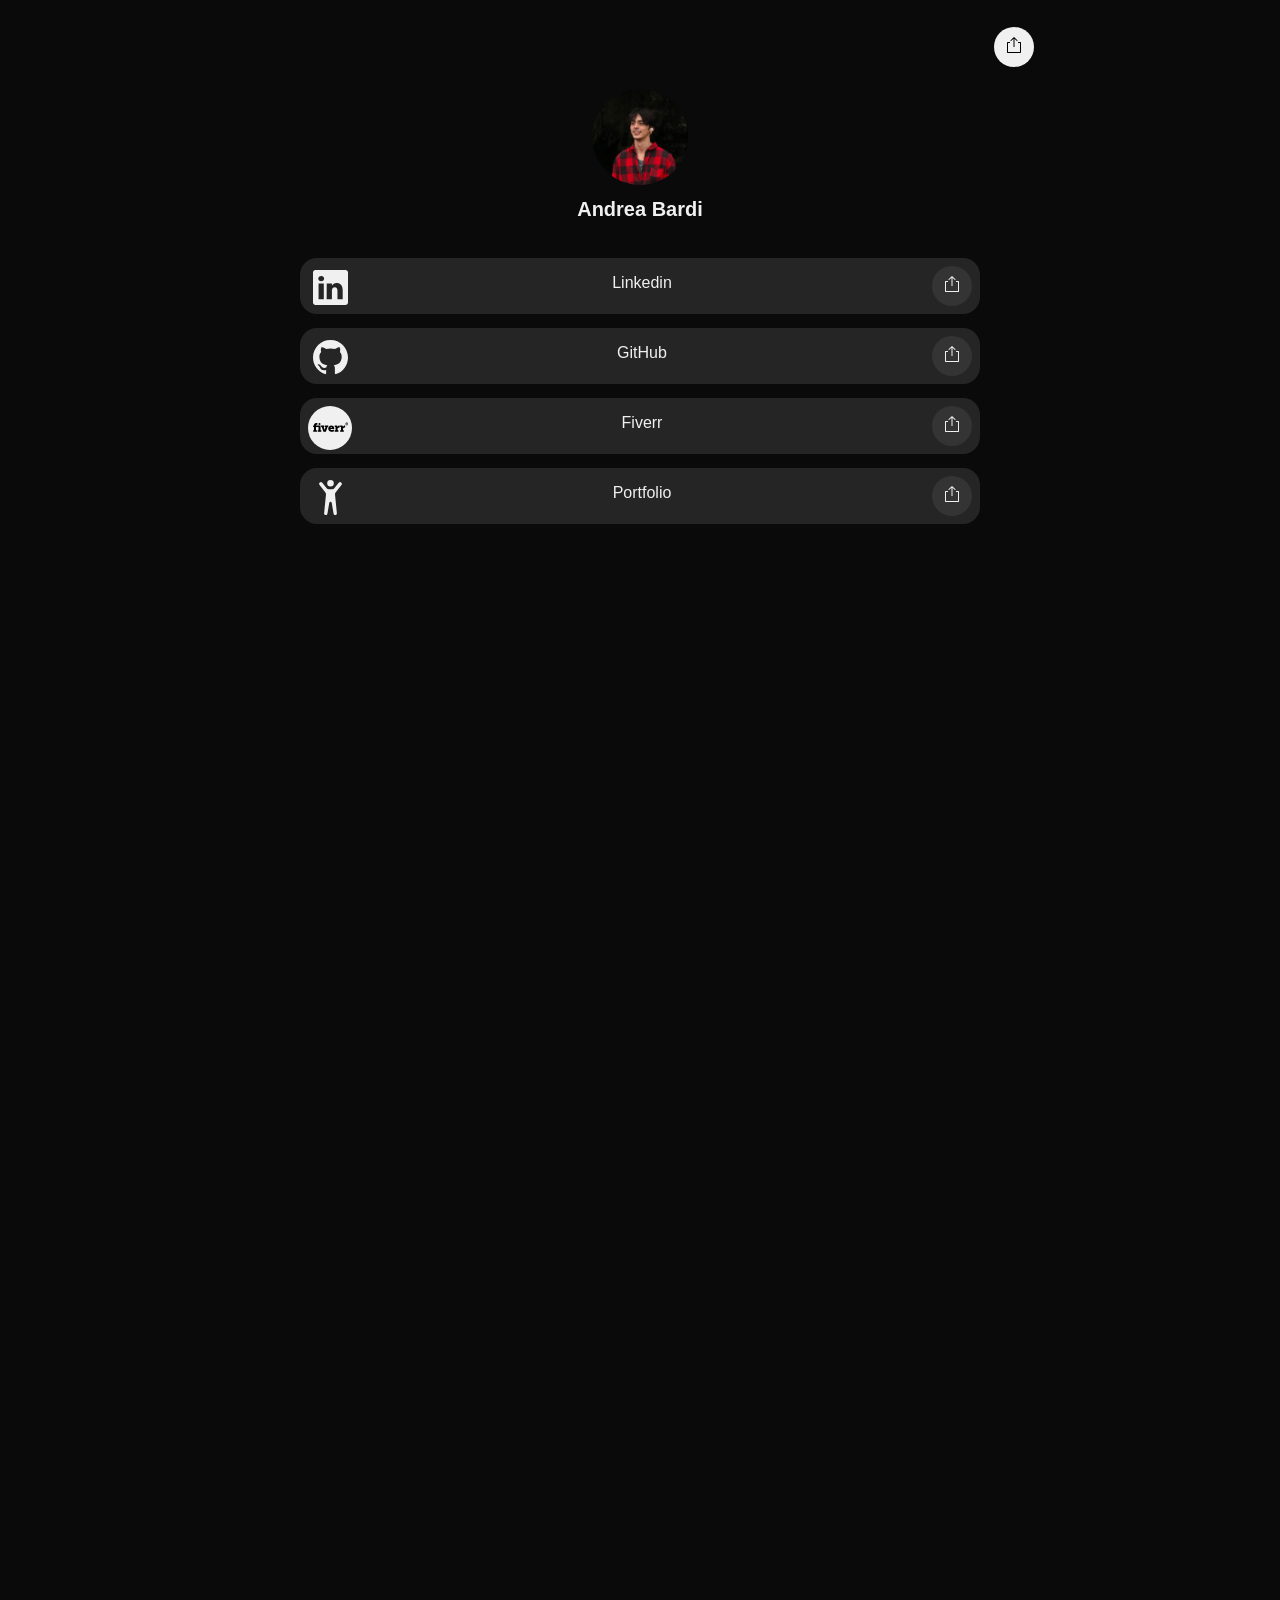
<file: linktree-clone/index.html>
<!DOCTYPE html>
<html lang="en">
<head>
    <meta charset="UTF-8">
    <meta name="viewport" content="width=device-width, initial-scale=1.0">
    <title>Andrea's Linktree</title>
    <link rel="stylesheet" href="style.css">
</head>
<body>
    <header>
        <div class="share-btn">
            <svg width="16" height="16" viewBox="0 0 16 16" enable-background="new 0 0 24 24" class="sc-gKsewC iPWGYb"><path fill-rule="evenodd" clip-rule="evenodd" d="M10.6464 3.85347L11 4.20702L11.7071 3.49992L11.3536 3.14636L8.35355 0.146362H7.64645L4.64645 3.14636L4.29289 3.49992L5 4.20702L5.35355 3.85347L7.5 1.70702V9.49992V9.99992H8.5V9.49992V1.70702L10.6464 3.85347ZM1 5.49994L1.5 4.99994H4V5.99994H2V14.9999H14V5.99994H12V4.99994H14.5L15 5.49994V15.4999L14.5 15.9999H1.5L1 15.4999V5.49994Z" fill="currentColor"></path></svg>
        </div>
    </header>
    <main>
        <div class="img-container">
            <img src="assets/me.jpg" alt="Andrea Bardi Image" >
        </div>

        <h1>Andrea Bardi</h1>
        
        <a class="tile" href="https://www.linkedin.com/in/andbardii/">
            <div class="icon">
                <svg xmlns="http://www.w3.org/2000/svg" width="35" height="35" fill="currentColor" class="bi bi-linkedin" viewBox="0 0 16 16">
                    <path d="M0 1.146C0 .513.526 0 1.175 0h13.65C15.474 0 16 .513 16 1.146v13.708c0 .633-.526 1.146-1.175 1.146H1.175C.526 16 0 15.487 0 14.854V1.146zm4.943 12.248V6.169H2.542v7.225h2.401zm-1.2-8.212c.837 0 1.358-.554 1.358-1.248-.015-.709-.52-1.248-1.342-1.248-.822 0-1.359.54-1.359 1.248 0 .694.521 1.248 1.327 1.248h.016zm4.908 8.212V9.359c0-.216.016-.432.08-.586.173-.431.568-.878 1.232-.878.869 0 1.216.662 1.216 1.634v3.865h2.401V9.25c0-2.22-1.184-3.252-2.764-3.252-1.274 0-1.845.7-2.165 1.193v.025h-.016a5.54 5.54 0 0 1 .016-.025V6.169h-2.4c.03.678 0 7.225 0 7.225h2.4z"/>
                </svg>
            </div>
            <p>Linkedin</p>
            <div class="tile-share-button" link="https://www.linkedin.com/in/andbardii/">
                <svg width="16" height="16" viewBox="0 0 16 16" enable-background="new 0 0 24 24" class="sc-gKsewC iPWGYb"><path fill-rule="evenodd" clip-rule="evenodd" d="M10.6464 3.85347L11 4.20702L11.7071 3.49992L11.3536 3.14636L8.35355 0.146362H7.64645L4.64645 3.14636L4.29289 3.49992L5 4.20702L5.35355 3.85347L7.5 1.70702V9.49992V9.99992H8.5V9.49992V1.70702L10.6464 3.85347ZM1 5.49994L1.5 4.99994H4V5.99994H2V14.9999H14V5.99994H12V4.99994H14.5L15 5.49994V15.4999L14.5 15.9999H1.5L1 15.4999V5.49994Z" fill="currentColor"></path></svg>
            </div>
        </a>
        <a class="tile" href="https://github.com/andbardii">
            <div class="icon">
                <svg xmlns="http://www.w3.org/2000/svg" width="35" height="35" fill="currentColor" class="bi bi-github" viewBox="0 0 16 16">
                    <path d="M8 0C3.58 0 0 3.58 0 8c0 3.54 2.29 6.53 5.47 7.59.4.07.55-.17.55-.38 0-.19-.01-.82-.01-1.49-2.01.37-2.53-.49-2.69-.94-.09-.23-.48-.94-.82-1.13-.28-.15-.68-.52-.01-.53.63-.01 1.08.58 1.23.82.72 1.21 1.87.87 2.33.66.07-.52.28-.87.51-1.07-1.78-.2-3.64-.89-3.64-3.95 0-.87.31-1.59.82-2.15-.08-.2-.36-1.02.08-2.12 0 0 .67-.21 2.2.82.64-.18 1.32-.27 2-.27.68 0 1.36.09 2 .27 1.53-1.04 2.2-.82 2.2-.82.44 1.1.16 1.92.08 2.12.51.56.82 1.27.82 2.15 0 3.07-1.87 3.75-3.65 3.95.29.25.54.73.54 1.48 0 1.07-.01 1.93-.01 2.2 0 .21.15.46.55.38A8.012 8.012 0 0 0 16 8c0-4.42-3.58-8-8-8z"/>
                </svg>
            </div>
            <p>GitHub</p>
            <div class="tile-share-button" link="https://github.com/andbardii">
                <svg width="16" height="16" viewBox="0 0 16 16" enable-background="new 0 0 24 24" class="sc-gKsewC iPWGYb"><path fill-rule="evenodd" clip-rule="evenodd" d="M10.6464 3.85347L11 4.20702L11.7071 3.49992L11.3536 3.14636L8.35355 0.146362H7.64645L4.64645 3.14636L4.29289 3.49992L5 4.20702L5.35355 3.85347L7.5 1.70702V9.49992V9.99992H8.5V9.49992V1.70702L10.6464 3.85347ZM1 5.49994L1.5 4.99994H4V5.99994H2V14.9999H14V5.99994H12V4.99994H14.5L15 5.49994V15.4999L14.5 15.9999H1.5L1 15.4999V5.49994Z" fill="currentColor"></path></svg>
            </div>
        </a>
        <a class="tile" href="https://it.fiverr.com/andbardii">
            <div class="icon">
                <svg height="2500" width="2500" xmlns="http://www.w3.org/2000/svg" viewBox="0 0 400 400"><circle cx="200" cy="200" fill="currentColor" r="200"/><g fill="black"><path d="M364.4 162.7c0-6.6-5.2-12-11.8-12-6.4 0-11.7 5.3-11.7 12 0 6.6 5.2 12 11.7 12 6.6.1 11.8-5.3 11.8-12zm-11.8 8.7c-4.5 0-8-3.8-8-8.7 0-4.8 3.5-8.6 8-8.6 4.6 0 8.2 3.8 8.2 8.6 0 4.9-3.6 8.7-8.2 8.7z"/><path d="M355.8 163.7c.6-.2 1.9-1.1 1.9-3 0-2.3-1.5-3.7-4-3.7h-5.3v11.3h3.5v-3.8h.9l1.6 3.8h3.8l-2.1-3.9c-.2-.6-.3-.7-.3-.7zm-3-1.6h-.9v-2.7h.9c.8 0 1.2.4 1.2 1.3.1.9-.4 1.4-1.2 1.4z"/><circle cx="104.6" cy="163" r="9"/><path d="M114 177.9H72.8v-2.7c0-5.3 5.3-5.4 8-5.4 3.1 0 4.5.3 4.5.3v-14.6s-2.8-.4-6.6-.4c-8.6 0-24.5 2.4-24.5 20.6v2.3h-7.5v13.5h7.5V220h-7v13.5H81V220h-8.2v-28.5h22.5V220h-7v13.5H121V220h-7zm70 0h-29.5v13.5h5l-6.4 20c-1.2 3.3-1.5 7.3-1.5 7.3h-.4s-.3-4-1.5-7.3l-6.4-20h5v-13.5h-29.5v13.5h6.2l15.4 42h22l15.4-42h6.2zm54.6 25.5c0-15.4-9.3-26.8-25.8-26.8-17.9 0-28.9 12.7-28.9 29 0 14.8 10.7 29.1 30.5 29.1 15 0 23.9-7.8 23.9-7.8l-6.8-12.9s-7.4 5.3-15.6 5.3c-5.9 0-11.5-3.1-12.9-10.2h35.2c-.1-.1.4-3.9.4-5.7zm-35.2-4.6c1-4.3 3.6-8.2 8.9-8.2 4.1 0 7 3.8 7 8.2zm114.1-8.1h-.2s.2-1.1.2-2.8V185c0-5.1-2.8-7.1-7.9-7.1h-17.5v13.5h5.2c1.5 0 2.4.9 2.4 2.4V220h-7.5v13.5h33.7V220h-7.5v-8.1c0-10.1 5-16.7 15.3-16.7 2.3 0 3.8.3 3.8.3v-18.3s-1.1-.2-2.2-.2c-8.4-.1-15.4 6.1-17.8 13.7zm-49.3 0h-.2s.2-1.1.2-2.8V185c0-5.1-2.8-7.1-7.9-7.1h-17.5v13.5h5.2c1.5 0 2.4.9 2.4 2.4V220h-7.5v13.5h33.7V220h-7.5v-8.1c0-10.1 5-16.7 15.3-16.7 2.3 0 3.8.3 3.8.3v-18.3s-1.1-.2-2.2-.2c-8.5-.1-15.5 6.1-17.8 13.7z"/></g></svg>
            </div>
            <p>Fiverr</p>
            <div class="tile-share-button" link="https://it.fiverr.com/andbardii">
                <svg width="16" height="16" viewBox="0 0 16 16" enable-background="new 0 0 24 24" class="sc-gKsewC iPWGYb"><path fill-rule="evenodd" clip-rule="evenodd" d="M10.6464 3.85347L11 4.20702L11.7071 3.49992L11.3536 3.14636L8.35355 0.146362H7.64645L4.64645 3.14636L4.29289 3.49992L5 4.20702L5.35355 3.85347L7.5 1.70702V9.49992V9.99992H8.5V9.49992V1.70702L10.6464 3.85347ZM1 5.49994L1.5 4.99994H4V5.99994H2V14.9999H14V5.99994H12V4.99994H14.5L15 5.49994V15.4999L14.5 15.9999H1.5L1 15.4999V5.49994Z" fill="currentColor"></path></svg>
            </div>
        </a>
        <a class="tile" href="https://it.fiverr.com/andbardii">
            <div class="icon">
                <svg xmlns="http://www.w3.org/2000/svg" width="35" height="35" fill="currentColor" class="bi bi-person-arms-up" viewBox="0 0 16 16">
                    <path d="M8 3a1.5 1.5 0 1 0 0-3 1.5 1.5 0 0 0 0 3Z"/>
                    <path d="m5.93 6.704-.846 8.451a.768.768 0 0 0 1.523.203l.81-4.865a.59.59 0 0 1 1.165 0l.81 4.865a.768.768 0 0 0 1.523-.203l-.845-8.451A1.492 1.492 0 0 1 10.5 5.5L13 2.284a.796.796 0 0 0-1.239-.998L9.634 3.84a.72.72 0 0 1-.33.235c-.23.074-.665.176-1.304.176-.64 0-1.074-.102-1.305-.176a.72.72 0 0 1-.329-.235L4.239 1.286a.796.796 0 0 0-1.24.998l2.5 3.216c.317.316.475.758.43 1.204Z"/>
                </svg>            
            </div>
            <p>Portfolio</p>
            <div class="tile-share-button" link="https://it.fiverr.com/andbardii">
                <svg width="16" height="16" viewBox="0 0 16 16" enable-background="new 0 0 24 24" class="sc-gKsewC iPWGYb"><path fill-rule="evenodd" clip-rule="evenodd" d="M10.6464 3.85347L11 4.20702L11.7071 3.49992L11.3536 3.14636L8.35355 0.146362H7.64645L4.64645 3.14636L4.29289 3.49992L5 4.20702L5.35355 3.85347L7.5 1.70702V9.49992V9.99992H8.5V9.49992V1.70702L10.6464 3.85347ZM1 5.49994L1.5 4.99994H4V5.99994H2V14.9999H14V5.99994H12V4.99994H14.5L15 5.49994V15.4999L14.5 15.9999H1.5L1 15.4999V5.49994Z" fill="currentColor"></path></svg>
            </div>
        </a>
    </main>
</body>
</html>
</file>
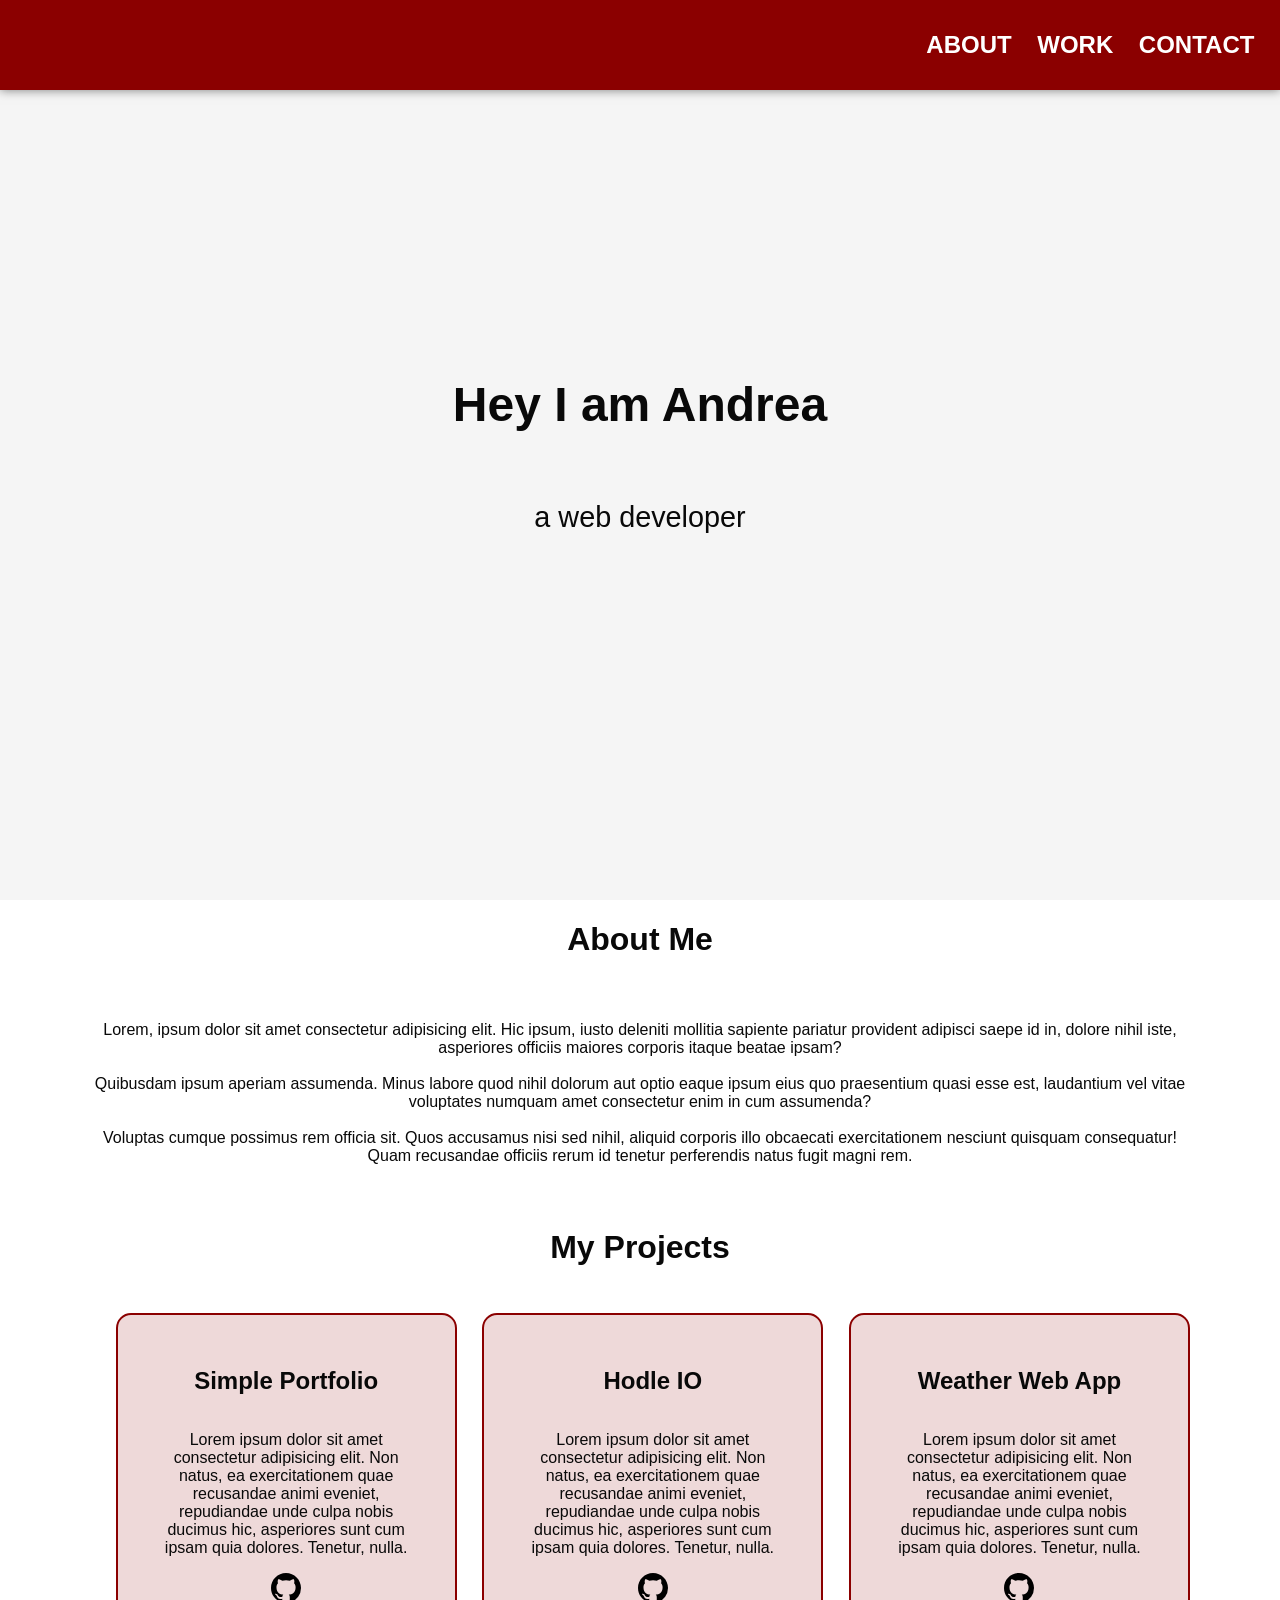
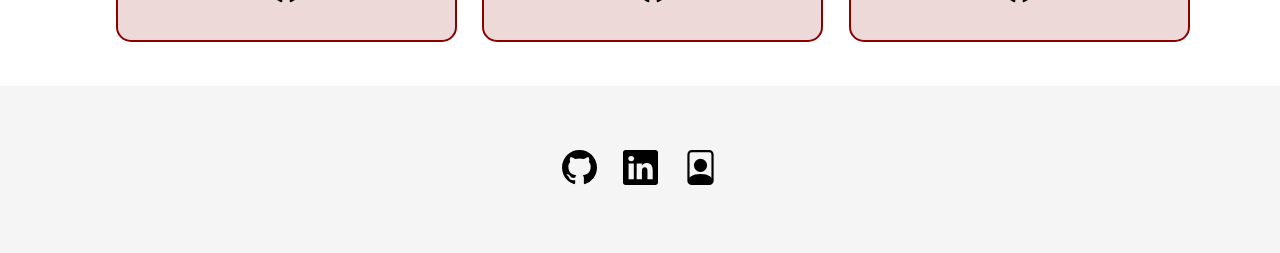
<file: free-code-camp/ResponsiveWebDesign/SimplePortfolio/index.html>
<!DOCTYPE html>
<html lang="en">
<head>
    <meta charset="UTF-8">
    <meta name="viewport" content="width=device-width, initial-scale=1.0">
    <title>Simple Portfolio</title>
    <link rel="stylesheet" href="style.css">
</head>
<body>
    <nav id="navbar">
       <a href="#about" class="nav-link"><span class="ml-small">ABOUT</span></a>
       <a href="#projects" class="nav-link"><span class="ml-small">WORK</span></a> 
       <a href="#contact" class="nav-link"><span class="ml-small mr-small">CONTACT</span></a>
    </nav>
    <main id="main">
        <section id="welcome-section">
            <h1 class="t-center title">Hey I am Andrea</h1>
            <p class="t-center sub-title">a web developer</p>
        </section>

        <h1 class="t-center">About Me</h1>
        <section id="about">
            <p class="t-center">Lorem, ipsum dolor sit amet consectetur adipisicing elit. Hic ipsum, iusto deleniti mollitia sapiente pariatur provident adipisci saepe id in, dolore nihil iste, asperiores officiis maiores corporis itaque beatae ipsam?<br><br>
            Quibusdam ipsum aperiam assumenda. Minus labore quod nihil dolorum aut optio eaque ipsum eius quo praesentium quasi esse est, laudantium vel vitae voluptates numquam amet consectetur enim in cum assumenda?<br><br>
            Voluptas cumque possimus rem officia sit. Quos accusamus nisi sed nihil, aliquid corporis illo obcaecati exercitationem nesciunt quisquam consequatur! Quam recusandae officiis rerum id tenetur perferendis natus fugit magni rem.</p>
        </section>
        <h1 class="t-center">My Projects</h1>
        <section id="projects">
            <div class="project-tile ml-small mb-small">
                <h2 class="t-center">Simple Portfolio</h2>
                <p class="t-center">Lorem ipsum dolor sit amet consectetur adipisicing elit. Non natus, ea exercitationem quae recusandae animi eveniet, repudiandae unde culpa nobis ducimus hic, asperiores sunt cum ipsam quia dolores. Tenetur, nulla.</p>
                <a href="https://github.com/andbardii/portfolio">
                   <svg xmlns="http://www.w3.org/2000/svg" width="30" height="30" fill="#000000" class="bi bi-github" viewBox="0 0 16 16">
                       <path d="M8 0C3.58 0 0 3.58 0 8c0 3.54 2.29 6.53 5.47 7.59.4.07.55-.17.55-.38 0-.19-.01-.82-.01-1.49-2.01.37-2.53-.49-2.69-.94-.09-.23-.48-.94-.82-1.13-.28-.15-.68-.52-.01-.53.63-.01 1.08.58 1.23.82.72 1.21 1.87.87 2.33.66.07-.52.28-.87.51-1.07-1.78-.2-3.64-.89-3.64-3.95 0-.87.31-1.59.82-2.15-.08-.2-.36-1.02.08-2.12 0 0 .67-.21 2.2.82.64-.18 1.32-.27 2-.27.68 0 1.36.09 2 .27 1.53-1.04 2.2-.82 2.2-.82.44 1.1.16 1.92.08 2.12.51.56.82 1.27.82 2.15 0 3.07-1.87 3.75-3.65 3.95.29.25.54.73.54 1.48 0 1.07-.01 1.93-.01 2.2 0 .21.15.46.55.38A8.012 8.012 0 0 0 16 8c0-4.42-3.58-8-8-8"/>
                   </svg>
                </a>
            </div>
            <div class="project-tile ml-small mb-small">
                <h2 class="t-center">Hodle IO</h2>
                <p class="t-center">Lorem ipsum dolor sit amet consectetur adipisicing elit. Non natus, ea exercitationem quae recusandae animi eveniet, repudiandae unde culpa nobis ducimus hic, asperiores sunt cum ipsam quia dolores. Tenetur, nulla.</p>
                <a href="https://github.com/andbardii/capstone-hodle">
                    <svg xmlns="http://www.w3.org/2000/svg" width="30" height="30" fill="#000000" class="bi bi-github" viewBox="0 0 16 16">
                        <path d="M8 0C3.58 0 0 3.58 0 8c0 3.54 2.29 6.53 5.47 7.59.4.07.55-.17.55-.38 0-.19-.01-.82-.01-1.49-2.01.37-2.53-.49-2.69-.94-.09-.23-.48-.94-.82-1.13-.28-.15-.68-.52-.01-.53.63-.01 1.08.58 1.23.82.72 1.21 1.87.87 2.33.66.07-.52.28-.87.51-1.07-1.78-.2-3.64-.89-3.64-3.95 0-.87.31-1.59.82-2.15-.08-.2-.36-1.02.08-2.12 0 0 .67-.21 2.2.82.64-.18 1.32-.27 2-.27.68 0 1.36.09 2 .27 1.53-1.04 2.2-.82 2.2-.82.44 1.1.16 1.92.08 2.12.51.56.82 1.27.82 2.15 0 3.07-1.87 3.75-3.65 3.95.29.25.54.73.54 1.48 0 1.07-.01 1.93-.01 2.2 0 .21.15.46.55.38A8.012 8.012 0 0 0 16 8c0-4.42-3.58-8-8-8"/>
                    </svg>
                </a>
            </div>
            <div class="project-tile ml-small mb-small">
                <h2 class="t-center">Weather Web App</h2>
                <p class="t-center">Lorem ipsum dolor sit amet consectetur adipisicing elit. Non natus, ea exercitationem quae recusandae animi eveniet, repudiandae unde culpa nobis ducimus hic, asperiores sunt cum ipsam quia dolores. Tenetur, nulla.</p>
                <a href="https://github.com/andbardii/weather-angular-app">
                    <svg xmlns="http://www.w3.org/2000/svg" width="30" height="30" fill="#000000" class="bi bi-github" viewBox="0 0 16 16">
                        <path d="M8 0C3.58 0 0 3.58 0 8c0 3.54 2.29 6.53 5.47 7.59.4.07.55-.17.55-.38 0-.19-.01-.82-.01-1.49-2.01.37-2.53-.49-2.69-.94-.09-.23-.48-.94-.82-1.13-.28-.15-.68-.52-.01-.53.63-.01 1.08.58 1.23.82.72 1.21 1.87.87 2.33.66.07-.52.28-.87.51-1.07-1.78-.2-3.64-.89-3.64-3.95 0-.87.31-1.59.82-2.15-.08-.2-.36-1.02.08-2.12 0 0 .67-.21 2.2.82.64-.18 1.32-.27 2-.27.68 0 1.36.09 2 .27 1.53-1.04 2.2-.82 2.2-.82.44 1.1.16 1.92.08 2.12.51.56.82 1.27.82 2.15 0 3.07-1.87 3.75-3.65 3.95.29.25.54.73.54 1.48 0 1.07-.01 1.93-.01 2.2 0 .21.15.46.55.38A8.012 8.012 0 0 0 16 8c0-4.42-3.58-8-8-8"/>
                    </svg>
                </a>
            </div>
        </section>

        <section id="contact">
            <a href="https://github.com/andbardii" class="foot-link">
                <svg xmlns="http://www.w3.org/2000/svg" width="35" height="35" fill="#000000" class="bi bi-github" viewBox="0 0 16 16">
                    <path d="M8 0C3.58 0 0 3.58 0 8c0 3.54 2.29 6.53 5.47 7.59.4.07.55-.17.55-.38 0-.19-.01-.82-.01-1.49-2.01.37-2.53-.49-2.69-.94-.09-.23-.48-.94-.82-1.13-.28-.15-.68-.52-.01-.53.63-.01 1.08.58 1.23.82.72 1.21 1.87.87 2.33.66.07-.52.28-.87.51-1.07-1.78-.2-3.64-.89-3.64-3.95 0-.87.31-1.59.82-2.15-.08-.2-.36-1.02.08-2.12 0 0 .67-.21 2.2.82.64-.18 1.32-.27 2-.27.68 0 1.36.09 2 .27 1.53-1.04 2.2-.82 2.2-.82.44 1.1.16 1.92.08 2.12.51.56.82 1.27.82 2.15 0 3.07-1.87 3.75-3.65 3.95.29.25.54.73.54 1.48 0 1.07-.01 1.93-.01 2.2 0 .21.15.46.55.38A8.012 8.012 0 0 0 16 8c0-4.42-3.58-8-8-8"/>
                </svg>
            </a>
            <a href="https://www.linkedin.com/in/andbardii/" class="foot-link ml-small">
                <svg xmlns="http://www.w3.org/2000/svg" width="35" height="35" fill="#000000" class="bi bi-linkedin" viewBox="0 0 16 16">
                    <path d="M0 1.146C0 .513.526 0 1.175 0h13.65C15.474 0 16 .513 16 1.146v13.708c0 .633-.526 1.146-1.175 1.146H1.175C.526 16 0 15.487 0 14.854V1.146zm4.943 12.248V6.169H2.542v7.225h2.401m-1.2-8.212c.837 0 1.358-.554 1.358-1.248-.015-.709-.52-1.248-1.342-1.248-.822 0-1.359.54-1.359 1.248 0 .694.521 1.248 1.327 1.248h.016zm4.908 8.212V9.359c0-.216.016-.432.08-.586.173-.431.568-.878 1.232-.878.869 0 1.216.662 1.216 1.634v3.865h2.401V9.25c0-2.22-1.184-3.252-2.764-3.252-1.274 0-1.845.7-2.165 1.193v.025h-.016a5.54 5.54 0 0 1 .016-.025V6.169h-2.4c.03.678 0 7.225 0 7.225h2.4"/>
                </svg>
            </a>
            <a href="https://andbardii.github.io/portfolio/" class="foot-link ml-small">
                <svg xmlns="http://www.w3.org/2000/svg" width="35" height="35" fill="#000000" class="bi bi-file-person" viewBox="0 0 16 16">
                    <path d="M12 1a1 1 0 0 1 1 1v10.755S12 11 8 11s-5 1.755-5 1.755V2a1 1 0 0 1 1-1zM4 0a2 2 0 0 0-2 2v12a2 2 0 0 0 2 2h8a2 2 0 0 0 2-2V2a2 2 0 0 0-2-2z"/>
                    <path d="M8 10a3 3 0 1 0 0-6 3 3 0 0 0 0 6"/>
                </svg>
            </a>
        </section>
    </main>
</body>
</html>
</file>
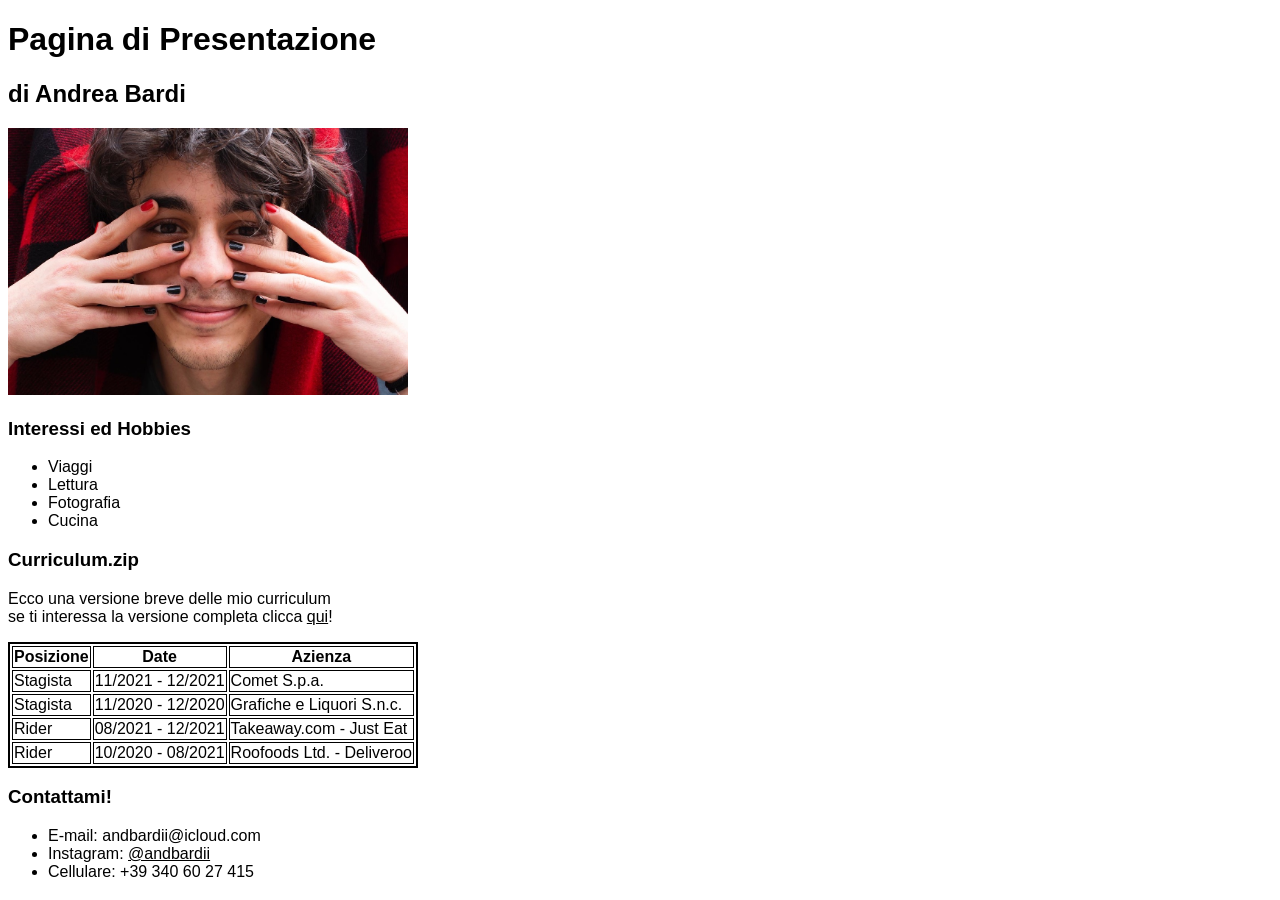
<file: front-stack/pre/g1/index.html>
<!DOCTYPE html>
<html lang="en">
<head>
    <meta charset="UTF-8">
    <meta http-equiv="X-UA-Compatible" content="IE=edge">
    <meta name="viewport" content="width=device-width, initial-scale=1.0">
    <link rel="stylesheet" href="style.css">
    <title>HTML Basics</title>
</head>
<body>
    <header>
        <h1>Pagina di Presentazione</h1>
        <h2>di Andrea Bardi</h2>
    </header>

    <main>
        <div><img src="me-pic.jpeg" alt="Foto Andrea Bardi" id="foto"></div>
        <div>
            <h3>Interessi ed Hobbies</h3>
            <ul>
                <li>Viaggi</li>
                <li>Lettura</li>
                <li>Fotografia</li>
                <li>Cucina</li>
            </ul>
        </div>
        <div>
            <h3>Curriculum.zip</h3>
            <p>Ecco una versione breve delle mio curriculum<br>se ti interessa la versione completa clicca <a href="CV.pdf">qui</a>!</p>

            <table border="2" bordercolor="black">
                <tr>
                    <th><strong>Posizione</strong></th>
                    <th><strong>Date</strong></th>
                    <th><strong>Azienza</strong></th>
                </tr>
                <tr>
                    <td>Stagista</td>
                    <td>11/2021 - 12/2021</td>
                    <td>Comet S.p.a.</td>
                </tr>
                <tr>
                    <td>Stagista</td>
                    <td>11/2020 - 12/2020</td>
                    <td>Grafiche e Liquori S.n.c.</td>
                </tr>
                <tr>
                    <td>Rider</td>
                    <td>08/2021 - 12/2021</td>
                    <td>Takeaway.com - Just Eat</td>
                </tr>
                <tr>
                    <td>Rider</td>
                    <td>10/2020 - 08/2021</td>
                    <td>Roofoods Ltd. - Deliveroo</td>
                </tr>
            </table>
        </div>
        <div>
            <h3>Contattami!</h3>
            <ul>
                <li>E-mail: <email>andbardii@icloud.com</email></li>
                <li>Instagram: <a href="https://www.instagram.com/andbardii/">@andbardii</a></li>
                <li>Cellulare: +39 340 60 27 415</li>
            </ul>
        </div>
    </main>
</body>
</html>
</file>
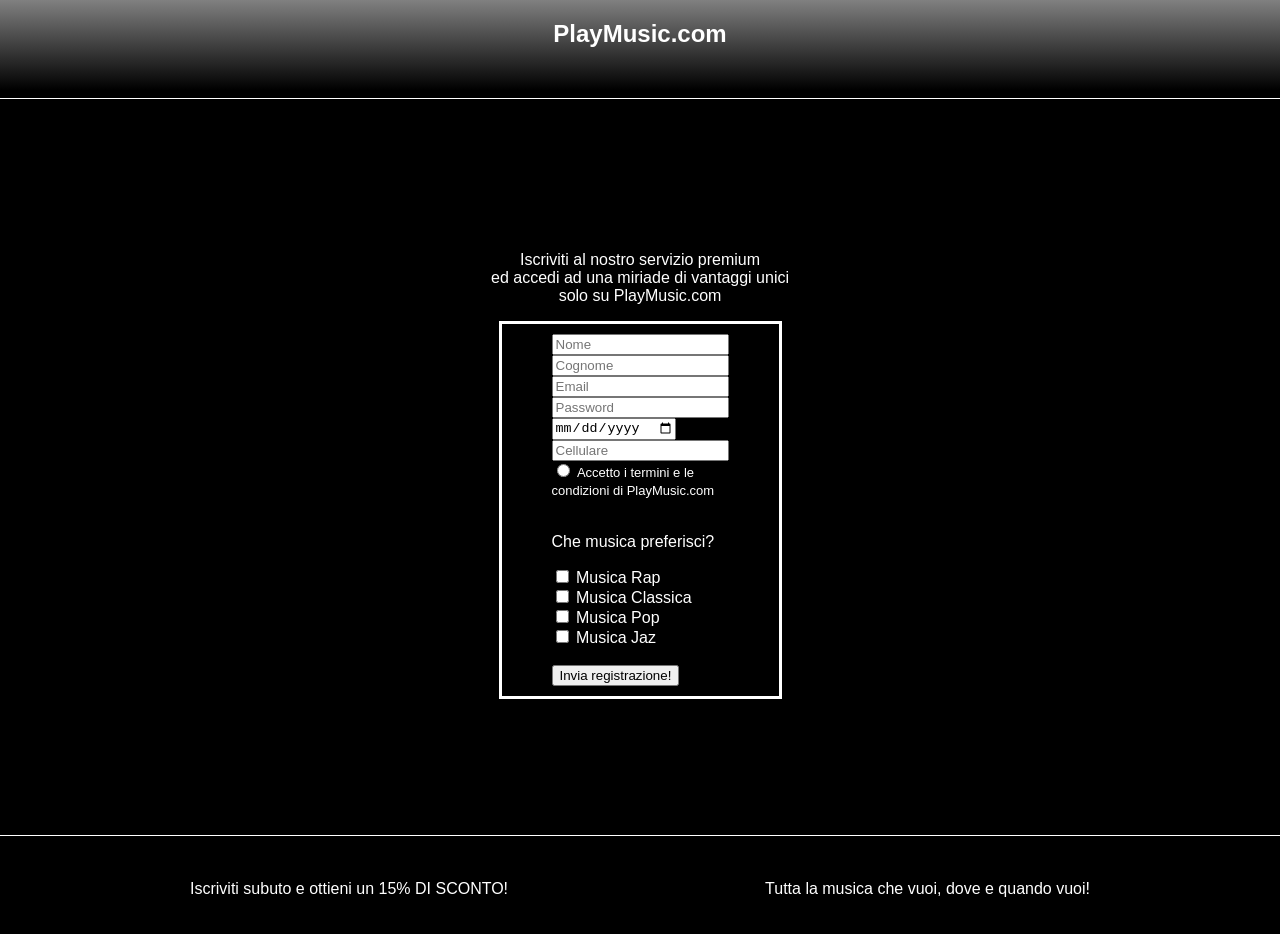
<file: front-stack/pre/g2/index.html>
<!DOCTYPE html>
<html lang="en">
    <head>
        <meta charset="UTF-8">
        <meta http-equiv="X-UA-Compatible" content="IE=edge">
        <meta name="viewport" content="width=device-width, initial-scale=1.0">
        <link rel="stylesheet" href="style.css">
        
        <title>Frontend Basics</title>
    </head>

    <body>
    <!-- HEADER -->
        <div class="header">
            <h2>PlayMusic.com</h2>
        </div>
    <hr size="1px" color="white" width="100%">
    <!-- MAIN -->
        <div class="main">
            <p id="payoff">
                Iscriviti al nostro servizio premium<br>ed accedi ad una miriade di vantaggi unici<br>solo su PlayMusic.com 
            </p>
            <div id="container">
                <form onsubmit="alert('Grazie! la registrazione è stata inviata, controlla la tua mail!')">
                    <input type="text" placeholder="Nome" required><br>
                    <input type="text" placeholder="Cognome" required><br>
                    <input type="email" placeholder="Email" required><br>
                    <input type="password" placeholder="Password" required><br>
                    <input type="date" required><br>
                    <input type="number" placeholder="Cellulare" required><br>
                    <div id="condizioni"><input type="radio" required> <span>Accetto i termini e le <br> condizioni di PlayMusic.com</span></div><br>
                    <p>Che musica preferisci?</p>
                    <input type="checkbox" id="genere1" name="genere1" value="MusicaRap">
                    <label for="genere1">Musica Rap</label><br>
                    <input type="checkbox" id="genere2" name="genere2" value="MusicaClassica">
                    <label for="genere1">Musica Classica</label><br>
                    <input type="checkbox" id="genere3" name="genere3" value="MusicaPop">
                    <label for="genere1">Musica Pop</label><br>
                    <input type="checkbox" id="genere4" name="genere4" value="MusicaJaz">
                    <label for="genere1">Musica Jaz</label><br><br>
                    <button type="submit">Invia registrazione!</button>
                </form>
            </div>
        </div>
    <!-- FOOTER -->
    <hr size="1px" color="white" width="100%">
        <div class="footer">
            <p>Iscriviti subuto e ottieni un 15% DI SCONTO!</p>
            <p>Tutta la musica che vuoi, dove e quando vuoi!</p>
        </div>
    
    </body>
</html>
</file>
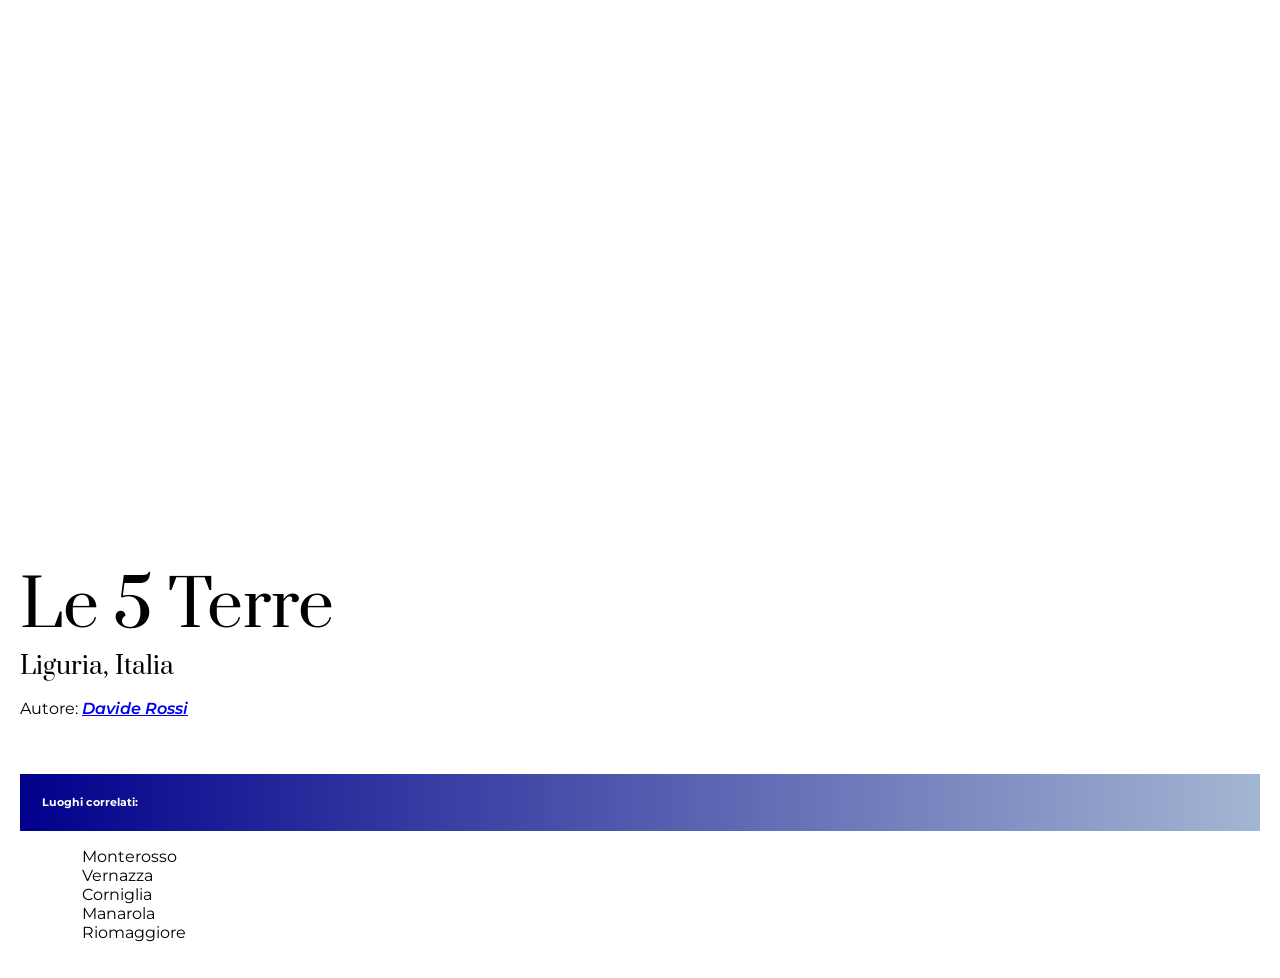
<file: front-stack/pre/g3/index.html>
<!DOCTYPE html>
<html lang="en">
<head>
    <meta charset="UTF-8">
    <meta http-equiv="X-UA-Compatible" content="IE=edge">
    <meta name="viewport" content="width=device-width, initial-scale=1.0">
    <title>CSS Basics</title>
    <link rel="stylesheet" href="style.css">
    <style>
        @import url('https://fonts.googleapis.com/css2?family=Montserrat:wght@400;600&family=Prata&display=swap');
    </style>
</head>
<body>
    <div class="main-section">
        <div class="image-container"></div>
        <h1>Le 5 Terre</h1>
        <h3>Liguria, Italia</h3>
        <p>Autore: <a href="https://en.wikipedia.org//wiki/Davide_Rossi" class="autore">Davide Rossi</a></p>
        <h6>Luoghi correlati:</h6>

        <ul style="list-style-type: none;">
            <li><a href="monterosso.html" class="correlati">Monterosso</a></li>
            <li><a href="vernazza.html" class="correlati">Vernazza</a></li>
            <li><a href="corniglia.html" class="correlati">Corniglia</a></li>
            <li><a href="manarola.html" class="correlati">Manarola</a></li>
            <li><a href="riomaggiore.html" class="correlati">Riomaggiore</a></li>
        </ul>

    </div>
</body>
</html>
</file>
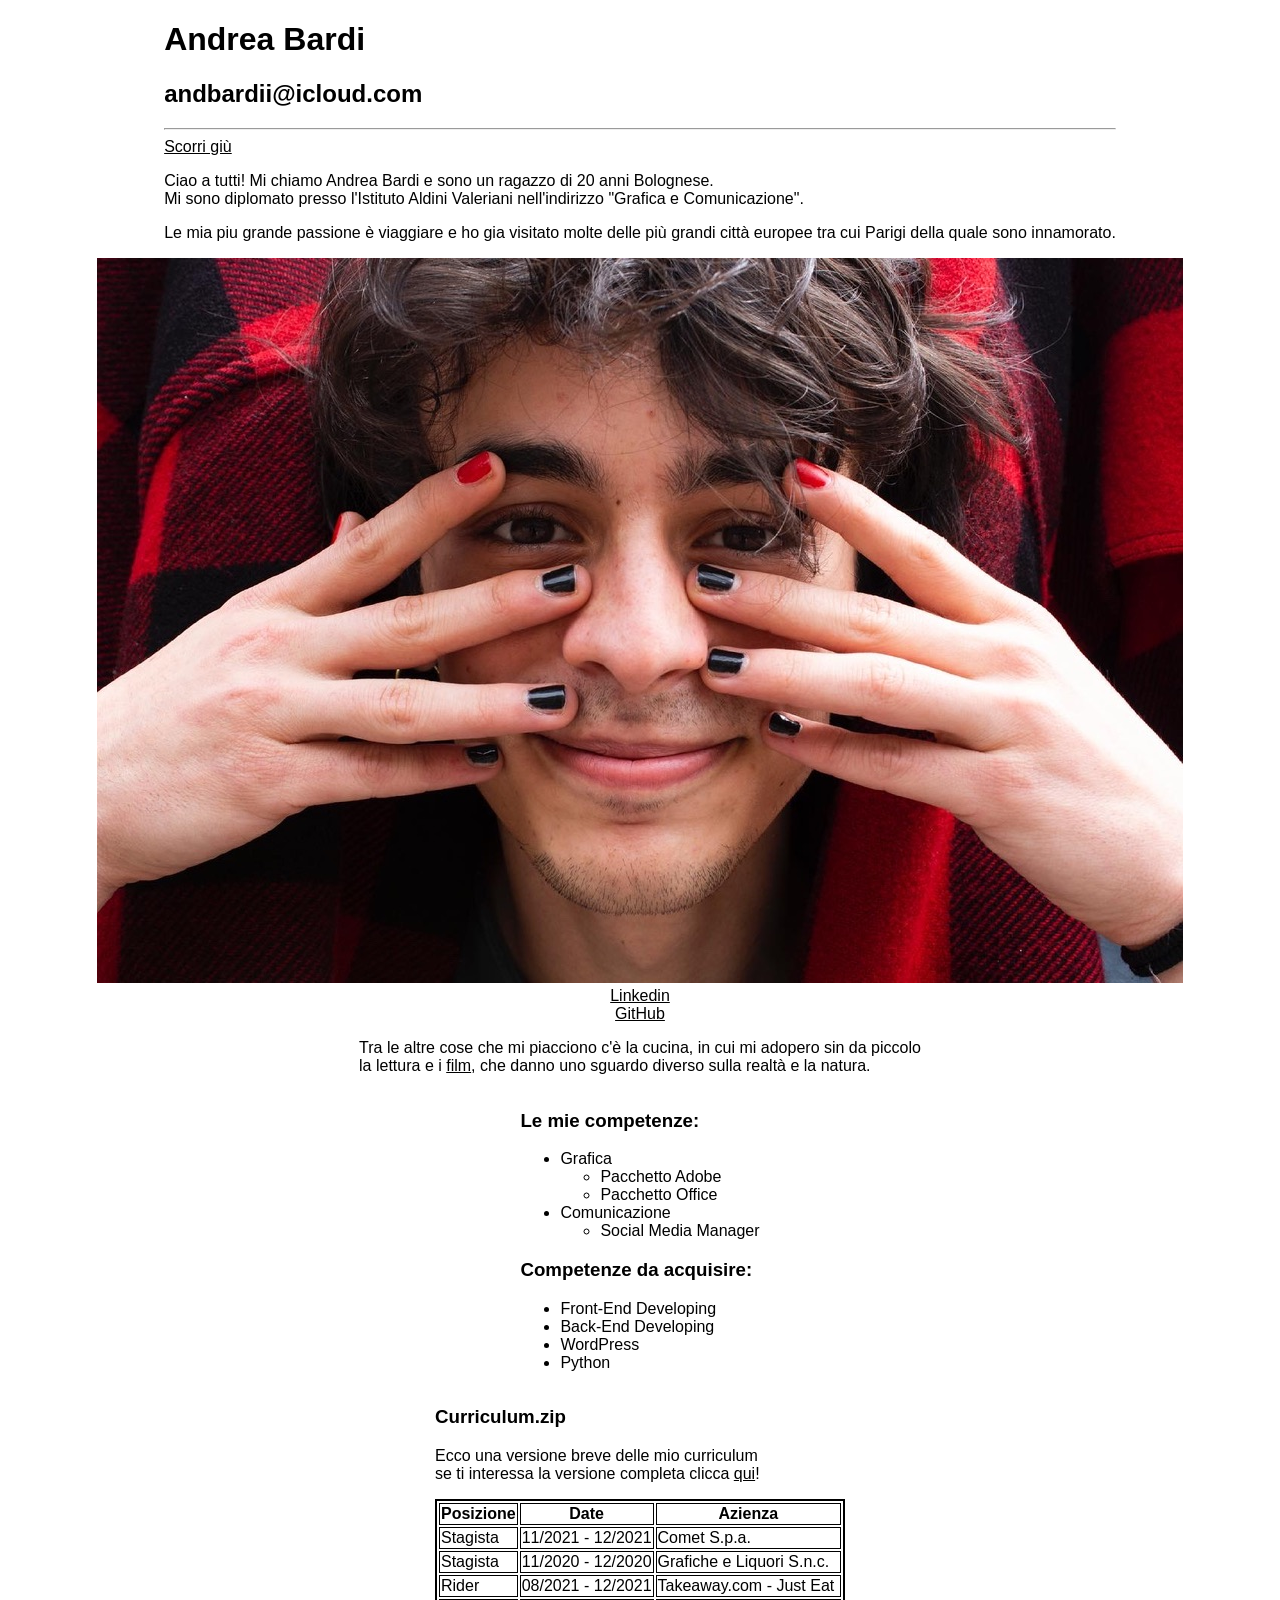
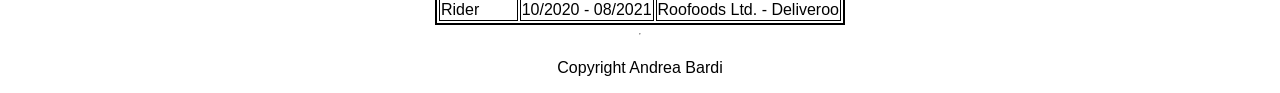
<file: front-stack/m1/s1/g1/index.html>
<!DOCTYPE html>
<html lang="en">
<head>
    <meta charset="UTF-8">
    <meta http-equiv="X-UA-Compatible" content="IE=edge">
    <meta name="viewport" content="width=device-width, initial-scale=1.0">
   <link rel="stylesheet" href="style.css">
    <title>Andrea Bardi</title>
</head>

<body>
    <main>
        <h1>Andrea Bardi</h1>
        <h2>andbardii@icloud.com</h2>
<hr>
            <a href="#footer">Scorri giù</a>
        <p>Ciao a tutti! Mi chiamo Andrea Bardi e sono un ragazzo di 20 anni Bolognese.<br>Mi sono diplomato presso l'Istituto Aldini Valeriani nell'indirizzo "Grafica e Comunicazione".</p>
        <p>Le mia piu grande passione è viaggiare e ho gia visitato molte delle più grandi città europee tra cui Parigi della quale sono innamorato.</p>
    </main> 
        <div><a href="#"><img src="me-pic.jpeg" alt="Foto Andrea Bardi"></a></div>
        <a href="https://www.linkedin.com/in/andrea-bardi-89a11525a">Linkedin</a>
        <a href="https://github.com/andbardii">GitHub</a>

        <p>Tra le altre cose che mi piacciono c'è la cucina, in cui mi adopero sin da piccolo<br>la lettura e i <a href="#">film</a>, che danno uno sguardo diverso sulla realtà e la natura.</p>
        
        <div>
            <h3>Le mie competenze:</h3>
            <ul>
                <li>Grafica</li>
                    <ul>
                        <li>Pacchetto Adobe</li>
                        <li>Pacchetto Office</li>
                    </ul>
                        <li>Comunicazione</li>
                    <ul>
                        <li>Social Media Manager</li>
                    </ul>
            </ul>

            <h3>Competenze da acquisire:</h3>
            <ul>
                <li>Front-End Developing</li>
                <li>Back-End Developing</li>
                <li>WordPress</li>
                <li>Python</li>
            </ul>
        </div>

        <div>
            <h3>Curriculum.zip</h3>
            <p>Ecco una versione breve delle mio curriculum<br>se ti interessa la versione completa clicca <a href="CV.pdf">qui</a>!</p>

            <table border="2" bordercolor="black">
                <tr>
                    <th><strong>Posizione</strong></th>
                    <th><strong>Date</strong></th>
                    <th><strong>Azienza</strong></th>
                </tr>
                <tr>
                    <td>Stagista</td>
                    <td>11/2021 - 12/2021</td>
                    <td>Comet S.p.a.</td>
                </tr>
                <tr>
                    <td>Stagista</td>
                    <td>11/2020 - 12/2020</td>
                    <td>Grafiche e Liquori S.n.c.</td>
                </tr>
                <tr>
                    <td>Rider</td>
                    <td>08/2021 - 12/2021</td>
                    <td>Takeaway.com - Just Eat</td>
                </tr>
                <tr>
                    <td>Rider</td>
                    <td>10/2020 - 08/2021</td>
                    <td>Roofoods Ltd. - Deliveroo</td>
                </tr>
            </table>
        </div>
<hr>
    <footer id="footer">
        <p>Copyright Andrea Bardi</p>
    </footer>

</body>

</html>
</file>
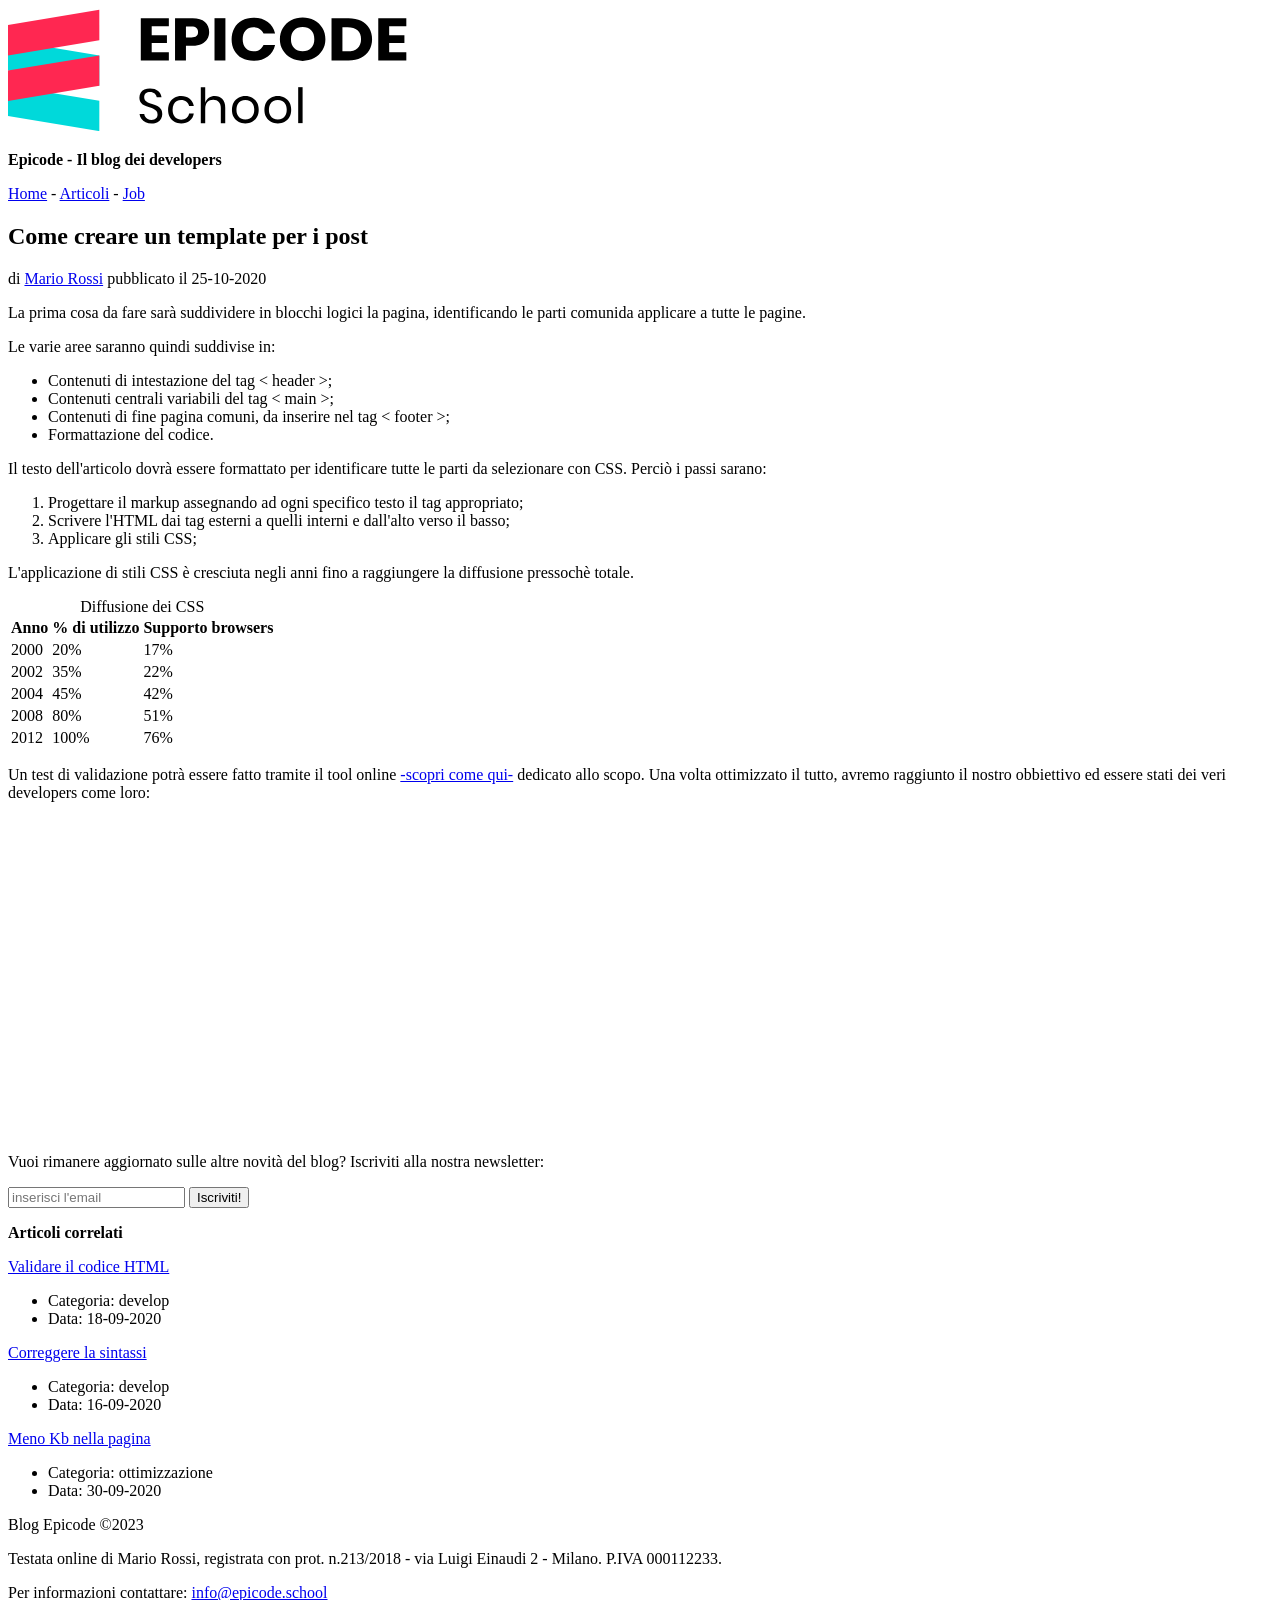
<file: front-stack/m1/s1/g2/index.html>
<!DOCTYPE html>
<html lang="en">
<head>
    <meta charset="UTF-8">
    <meta http-equiv="X-UA-Compatible" content="IE=edge">
    <meta name="viewport" content="width=device-width, initial-scale=1.0">
    <meta name="description" content="Primi passi operativi per creare un modello di pagina HTML per un post. Scopri come iniziare in modo facile.">
    <title>Sviluppo di una pagina web - Blog Epicode</title>
</head>

<body>

    <header>
        <img src="img/logo.svg" alt="logo Epicode">
        <p><b>Epicode - Il blog dei developers</b></p>
       
        <nav>
            <a href="#">Home</a> - <span><a href="#">Articoli</a> - <span><a href="#">Job</a></span>
        </nav>
    </header>
   
    <main>
        <!-- TITOLO -->
        <section>
            <h1>Come creare un template per i post</h1>
            <p>di <a href="https://it.wikipedia.org/wiki/Mario_Rossi">Mario Rossi</a> pubblicato il <date>25-10-2020</date></p>
        </section>
        <!-- TESTO 1 -->
        <section>
            <p>La prima cosa da fare sarà suddividere in blocchi logici la pagina, identificando le parti comunida applicare a tutte le pagine.</p>
        </section>
        <!-- LISTA DISORDINATA -->
        <section>
            Le varie aree saranno quindi suddivise in:
            <ul>
                <li>Contenuti di intestazione del tag < header >;</li>
                <li>Contenuti centrali variabili del tag < main >;</li>
                <li>Contenuti di fine pagina comuni, da inserire nel tag < footer >;</li>
                <li>Formattazione del codice.</li>
            </ul>
        </section>
        <!-- LISTA ORDINATA -->
        <section>
            <p>Il testo dell'articolo dovrà essere formattato per identificare tutte le parti da selezionare con CSS. Perciò i passi sarano:</p>
            <ol>
                <li>Progettare il markup assegnando ad ogni specifico testo il tag appropriato;</li>
                <li>Scrivere l'HTML dai tag esterni a quelli interni e dall'alto verso il basso;</li>
                <li>Applicare gli stili CSS;</li>
            </ol>
        </section>
        <!-- TABELLA -->
        <section>
            <p>L'applicazione di stili CSS è cresciuta negli anni fino a raggiungere la diffusione pressochè totale.</p>
            <table>
                <caption>Diffusione dei CSS</caption>
                    <thead>
                        <tr>
                            <th>Anno</th>
                            <th>% di utilizzo</th>
                            <th>Supporto browsers</th>
                        </tr>
                    </thead>
                    <tbody>
                        <tr>
                            <td>2000</td>
                            <td>20%</td>
                            <td>17%</td>
                        </tr>
                        <tr>
                            <td>2002</td>
                            <td>35%</td>
                            <td>22%</td>
                        </tr>
                        <tr>
                            <td>2004</td>
                            <td>45%</td>
                            <td>42%</td>
                        </tr>
                        <tr>
                            <td>2008</td>
                            <td>80%</td>
                            <td>51%</td>
                        </tr>
                        <tr>
                            <td>2012</td>
                            <td>100%</td>
                            <td>76%</td>
                        </tr>
                    </tbody>
            </table>
        </section>
        <!-- VIDEO -->
        <section>
            <p>Un test di validazione potrà essere fatto tramite il tool online <a href="https://forum.html.it/forum/showthread.php?threadid=726349">-scopri come qui-</a> dedicato allo scopo. Una volta ottimizzato il tutto, avremo raggiunto il nostro obbiettivo ed essere stati dei veri developers come loro:</p>
            <iframe width="560" height="315" src="https://www.youtube.com/embed/J6rVaFzOEP8" title="YouTube video player" frameborder="0" allow="accelerometer; autoplay; clipboard-write; encrypted-media; gyroscope; picture-in-picture; web-share" allowfullscreen></iframe>
        </section>
    </main>
    
    <aside>
        <p>Vuoi rimanere aggiornato sulle altre novità del blog? Iscriviti alla nostra newsletter:</p>
        <form onsubmit="alert('Grazie per esserti iscritto alla nostra newsletter!')">
            <input type="email" required placeholder="inserisci l'email">
            <button type="submit">Iscriviti!</button>
        </form>
        <!-- ARTICOLI -->
        <article>
            <p><b>Articoli correlati</b></p>
            <p><a href="#">Validare il codice HTML</a></p>
                <ul>
                    <li>Categoria: develop</li>
                    <li>Data: 18-09-2020</li>
                </ul>

            <p><a href="#">Correggere la sintassi</a></p>
                <ul>
                    <li>Categoria: develop</li>
                    <li>Data: 16-09-2020</li>
                </ul>
            <p><a href="#">Meno Kb nella pagina</a></p>
                <ul>
                    <li>Categoria: ottimizzazione</li>
                    <li>Data: 30-09-2020</li>
                </ul>
        </article>

    </aside>

    <footer>
        <p>Blog Epicode &copy;2023</p>
        <p>Testata online di Mario Rossi, registrata con prot. n.213/2018 - via Luigi Einaudi 2 - Milano. P.IVA 000112233.</p>
        <p>Per informazioni contattare: <a href="mailto:info@epicode.school">info@epicode.school</a></p>
    </footer>

</body>

</html>
</file>
<file: linktree-clone/style.css>
body {
    margin: 0;
    padding: 0;
    background-color: rgb(10,10,10);
    color: rgb(240,240,240);
    display: flex;
    align-items: center;
    flex-direction: column;
    width: 100vw;
    font-family: Verdana, Tahoma, sans-serif;
}
header {
    width: 95%;
    max-width: 788px;
    display: flex;
    justify-content: flex-end;
    padding: 12px;
    margin-top: 15px;
}
.share-btn {
    width: 40px;
    height: 40px;
    border-radius: 20px;
    background-color: rgb(240,240,240);
}
.share-btn svg {
    margin-left: 12px;
    margin-top: 10px;
    color: rgb(0,0,0);
}
main {
    width: 91%;
    max-width: 680px;
    margin: 10px;
    display: flex;
    flex-direction: column;
    align-items: center;
}
h1 {
    font-size: 20px;
    margin-bottom: 30px;
}
a {
    text-decoration: none;
    color: rgb(240,240,240);
}
.tile {
    width: 100%;
    background-color: rgb(37,37,37);
    margin: 7px;
    border-radius: 17px;
    display: flex;
    justify-content: space-between;
}
.tile:hover {
    transition: cubic-bezier(.07, 1.41, .82, 1.41) 0.2s;
    transform: scale(1.02);
}
.tile-share-button {
    margin: 8px;
    width: 40px;
    height: 40px;
    border-radius: 20px;
    background-color: rgb(52,52,52);
}
.tile-share-button svg {
    margin-left: 12px;
    margin-top: 10px;
}
.img-container {
    height: 96px;
    width: 96px;
    border-radius: 48px;
    overflow: hidden;
}
.img-container img {
    height: 100%;
}
.icon {
    margin: 4px 8px;
    width: 44px;
    height: 44px;
    display: flex;
    justify-content: center;
    align-items: center;
    padding-top: 0.5%;
}
</file>
<file: free-code-camp/ResponsiveWebDesign/SimplePortfolio/style.css>
/* SPECIFIC */
.t-center {
    text-align: center;
}

.ml-small {
    margin-left: 2vw;
}

.mr-small {
    margin-right: 2vw;
}

.mb-small {
    margin-bottom: 2vh;
}

/* GENERAL */
html, body {
    padding: 0;
    margin: 0;
    font-family: Arial, Helvetica, sans-serif;
    color: rgb(9, 9, 9);
    width: 100vw;
}

#navbar {
    display: flex;
    flex-direction: row;
    justify-content: end;
    align-items: center;
    width: 100%;
    height: 10vh;
    background-color: darkred;
    color: white;
    box-shadow: 0 0 10px rgba(0, 0, 0, 0.5);
    font-size: 1.5rem;
    font-weight: bold;
    position: fixed;
    top: 0;
}

.nav-link {
    color: white;
    text-decoration:none !important;
}

#main {
    width: 100%;
}

#welcome-section {
    height: 100vh;
    background-color: whitesmoke;
    display: flex;
    flex-direction: column;
    justify-content: center;
    align-items: center;
}

.title {
    font-size: 3rem;
}

.sub-title {
    font-size: 1.8rem;
}

#about {
    padding: 2%;
    padding-left: 10vh;
    padding-right: 10vh;
}

#projects {
    display: flex;
    flex-direction: row;
    justify-content: space-around;
    padding: 2%;
    padding-left: 10vh;
    padding-right: 10vh;
}

.project-tile {
    padding: 3%;
    display: flex;
    flex-direction: column;
    justify-content: center;
    align-items: center;
    border: 2px solid darkred;
    background-color: rgba(139, 0, 0, 0.15);
    border-radius: 15px;
    cursor: pointer;
}

#contact {
    display: flex;
    flex-direction: row;
    justify-content: center;
    align-items: center;
    padding: 5%;
    background-color: whitesmoke;
}

.foot-link {
    text-decoration:none !important;
}

@media screen and (max-width: 768px) {
    #projects {
        flex-direction: column;
        justify-content: center;
        align-items: center;
    }     
}
</file>
<file: front-stack/pre/g1/style.css>
body{
    font-family: Arial, Helvetica, sans-serif;
}
a:visited{
    color: black;
}
a{
    color: black;
}
#foto{
    width: 400px;
}
</file>
<file: front-stack/pre/g2/style.css>
body{
    display: flex; 
    flex-direction: column; 
    align-items: center;
    width: 100%; 
    height: 100%; 
    background-color: black;
    border: 0%;
    margin: 0%;
}

.header, .main, .footer{
    font-family: Arial, Helvetica, sans-serif;
    color: white;
}

.header{
    width: 100%; 
    height: 10vh;
    text-align: center;
    background: linear-gradient(360deg, black, gray);
}

.main{
    width: 100vh;
    height: 80vh;
    display: flex;
    align-items: center;
    justify-content: center;
    flex-direction: column;
}

.footer{
    width: 100vh;
    height: 10vh;
    display: flex;
    align-items: center;
    justify-content: space-between;
}

span{
    font-size: small;
}

#condizioni{
    justify-content: center;
    align-items: center;
    }

#container{
    width: fit-content;
    height: fit-content;
    border: 3px solid white;
    padding: 10px;
    padding-left: 50px;
    padding-right: 50px;

}

#payoff{
    display: flex;
    text-align: center;
}
</file>
<file: front-stack/pre/g3/style.css>
body{
    margin: 0;
    font-family: 'Montserrat', sans-serif;
}
.main-section{
    padding: 20px;
}
.image-container{
    height: 500px;
    background-image: url(https://upload.wikimedia.org/wikipedia/commons/thumb/b/b1/Riviera5terre.JPG/520px-Riviera5terre.JPG);
    background-size: cover;
}
h1{
    font-family: 'Prata', serif;
    font-size: 64px;
    font-weight: 400;
    margin-bottom: 0;
}
h3{
    font-family: 'Prata', serif;
    font-size: 24px;
    font-weight: 400;
    margin-top: 0;
    margin-bottom: 0;
}
h6{
    padding: 22px;
    margin-bottom: 0;
    margin-top: 56px;
    color: white;
    background-image: linear-gradient(to right, darkblue, #a3b6d2);
}
.autore{
    font-weight: 600;
    font-style: italic;
}
.correlati{
    padding-top: 6px;
    padding-bottom: 6px;
    padding-left: 22px;
    border-bottom: 1px;
    border-color: #dfdfdf;
    text-decoration: none;
    color: black;
}
.correlati:visited{
    color: darkblue;
}
footer{
    background-color: black;
    padding: 16px;
}
#footer{
    color: white;
}
#footer:visited{
    color: white;
}
</file>
<file: front-stack/m1/s1/g1/style.css>
body{
    margin: 0;
    font-family: Arial, Helvetica, sans-serif;
    display: flex;
    flex-direction: column;
    align-items: center;

}
a{
    color: black;
}
a:visited{
    color: black;
}
</file>
